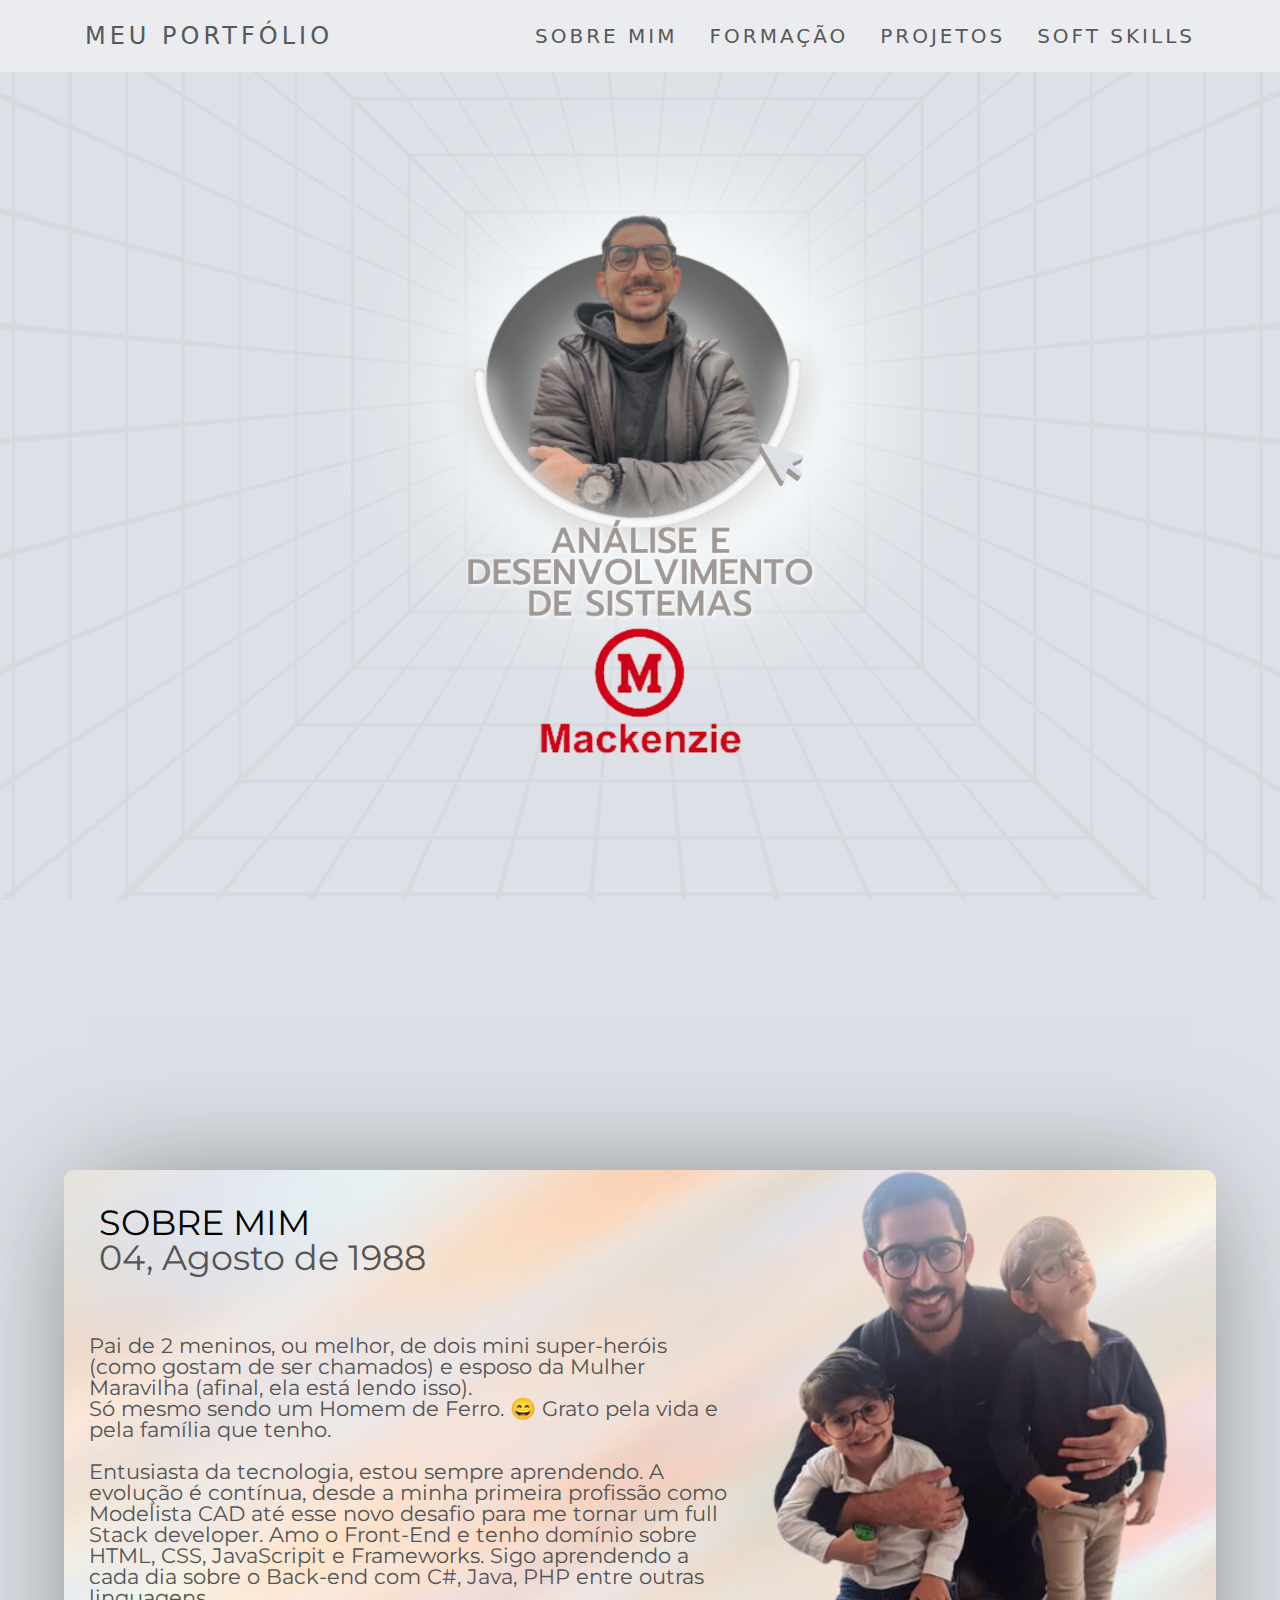
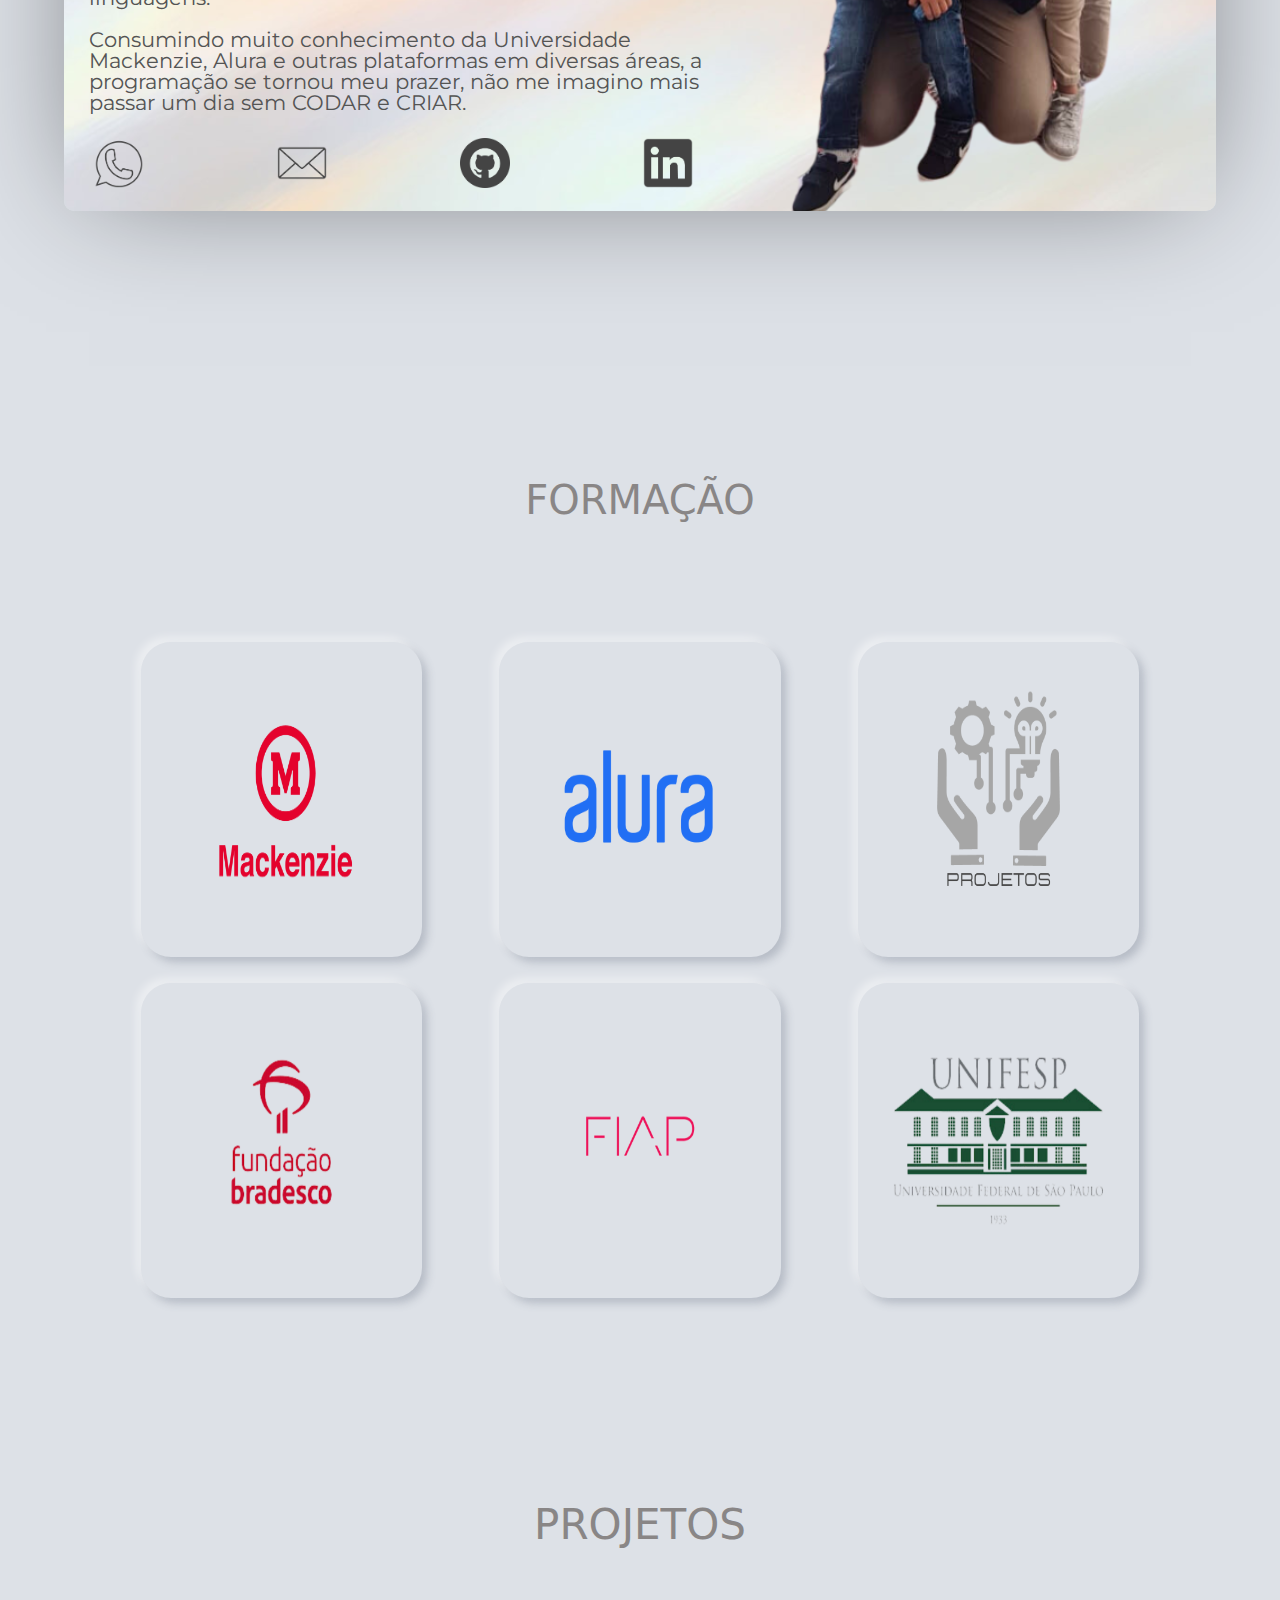
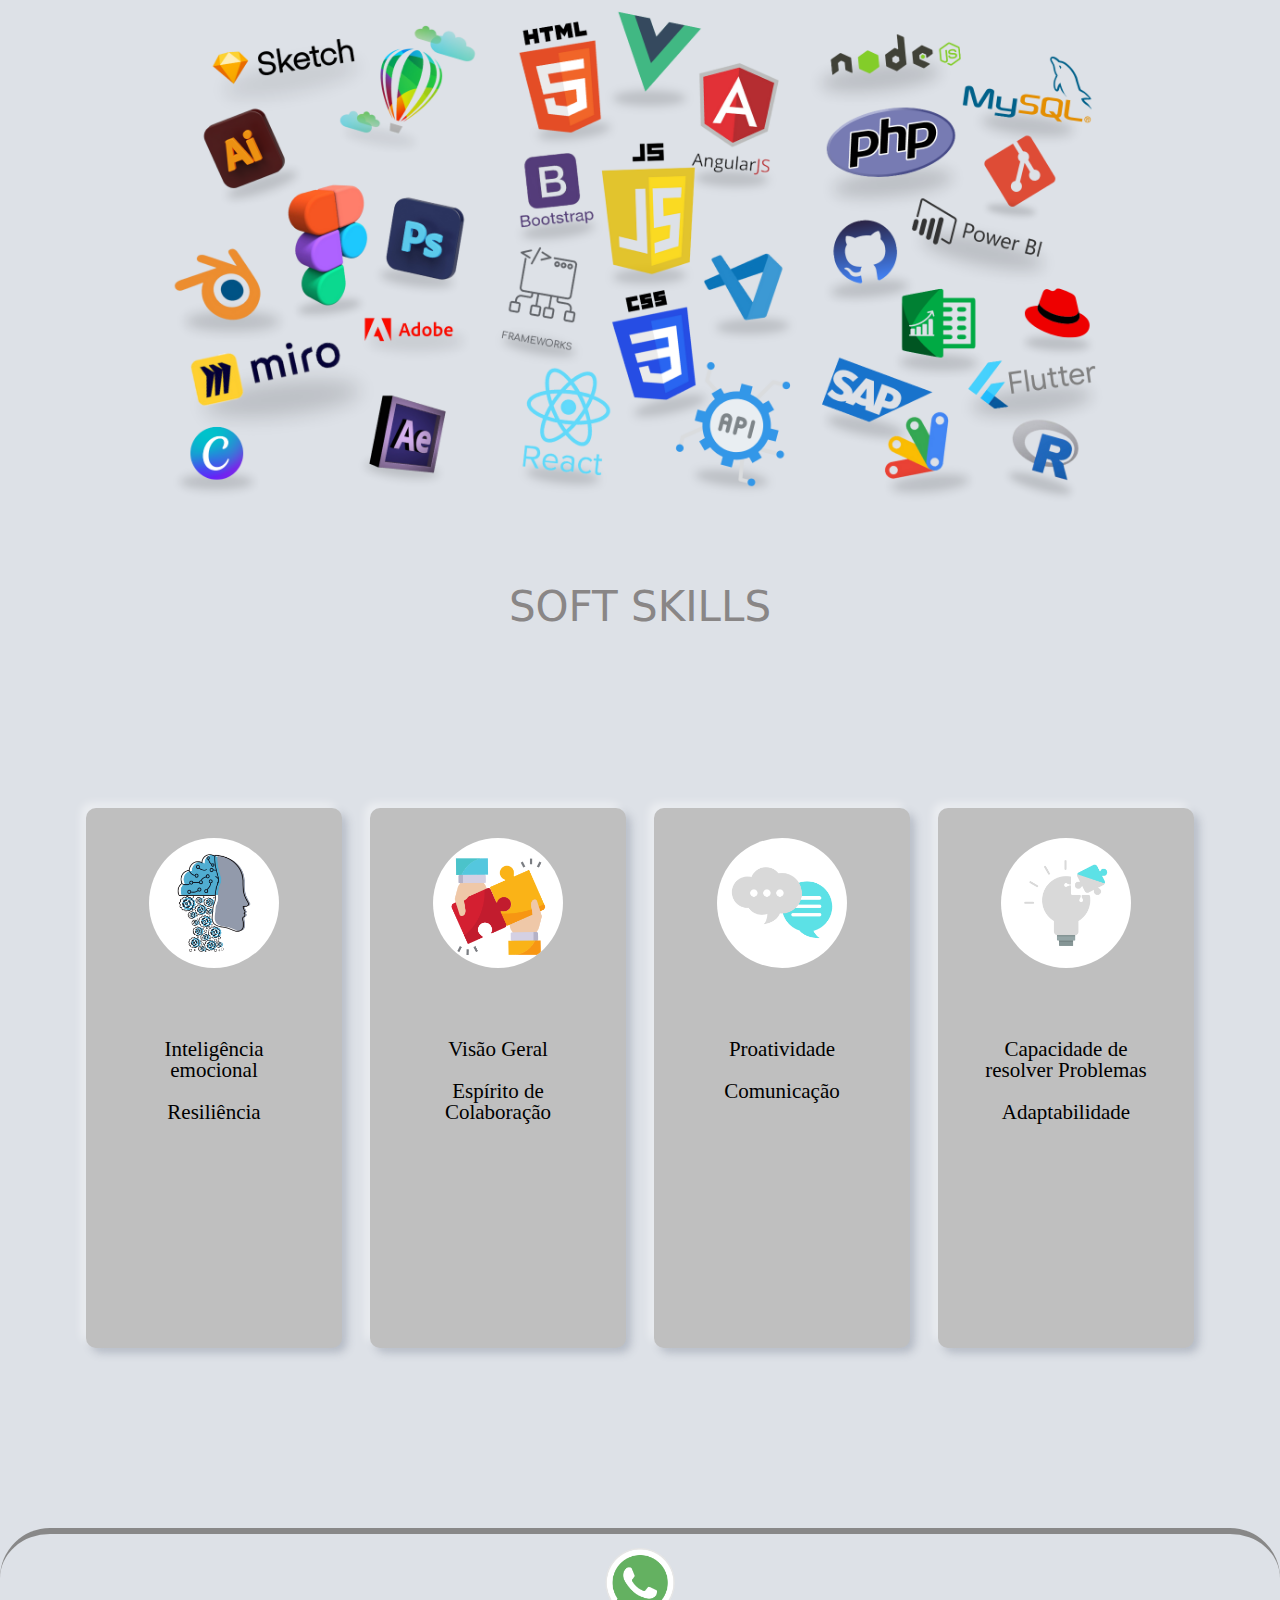
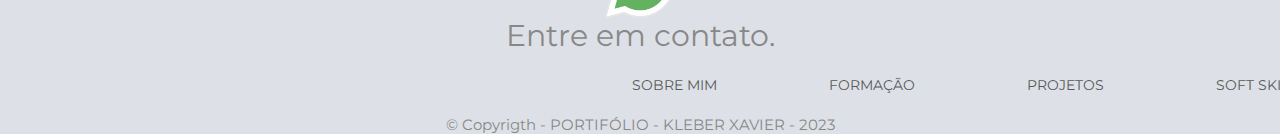
<file: index.html>
<!DOCTYPE html>
<html lang="pt-br">
<head>
    <meta charset="UTF-8">
    <meta http-equiv="X-UA-Compatible" content="IE=edge">
    <link rel="stylesheet" href="./css/reset.css">
    <link rel="stylesheet" href="./css/style.css">
    <link rel="stylesheet" href="./css/testestyle.css">
    <link rel="stylesheet" href="./css/card.css">

    <meta name="viewport" content="width=device-width, initial-scale=1.0">
    <title>Portfólio Kleber Xavier</title>
</head>
<body>
    <header>
        <nav>
            <a class="logo" href="">MEU PORTFÓLIO</a>
            <div class="mobile-menu">
                <div class="line1"></div>
                <div class="line2"></div>
                <div class="line3"></div>
            </div>
            <ul class="nav-list">
                <li><a href="#SobreMim" rel="null" type="onpage" id="mensagensclick">SOBRE MIM</a></li>
                <li><a href="#Formacao">FORMAÇÃO</a></li>
                <li><a href="#projetos">PROJETOS</a></li>
                <li><a href="#Soft Skills">SOFT SKILLS</a></li>
            </ul>
        </nav>
    </header>
    <main></main>
    <script src="mobile-navbar.js"></script>
    <div class="espace"></div>
    <section id="SobreMim" class="containerSobreMim">
        <div class="movie_card">
            <div class="info_section">
                <div class="movie_header">
                    <h1>SOBRE MIM</h1>
                    <h4>04, Agosto de 1988</h4>
                </div>
                <div class="movie_desc">
                    <p class="text">
                    Pai de 2     meninos,    ou melhor, de dois mini     super-heróis (como gostam de ser chamados) e esposo da Mulher Maravilha     (afinal, ela está lendo isso).<br>
                    Só mesmo sendo um Homem de Ferro. 😄
                    Grato pela vida e pela família que tenho.<br><br> 
                    Entusiasta da tecnologia, estou sempre aprendendo. A evolução é contínua, desde a minha primeira profissão como Modelista CAD até esse novo desafio para me tornar um full Stack developer. Amo o Front-End e tenho domínio sobre HTML, CSS, JavaScripit e Frameworks. Sigo aprendendo a cada dia sobre o Back-end com C#, Java, PHP entre outras linguagens. <br><br>
                    Consumindo muito conhecimento da Universidade Mackenzie, Alura e outras plataformas em diversas áreas, a programação se tornou meu prazer, não me imagino mais passar um dia sem CODAR e CRIAR.
                    </p>
                </div>
                <div class="movie_social">
                    <ul>
                        <li><a href="https://api.whatsapp.com/send?phone=5511997141641"><img src="./Imagens/IconWhatsApp.png" class="material-icons"></li>
                        <li><a href="mailto:kleber.xavier@outlook.com"><img src="./Imagens/IconEmail.png" class="material-icons"></li>
                        <li><a href="https://github.com/KleberXavier"><img src="./Imagens/IconGitHub.png" class="material-icons"></li>
                        <li><a href="https://www.linkedin.com/in/kleberxavierdev/"><img src="./Imagens/IconLinkedin.png" class="material-icons"></li>
                    </ul>
                </div>
            </div>
            <div class="blur_back bright_back">
            </div>
        </div>
    </section>
    
    <section id="Formacao" class="sectionformacao"> 
        <h1 class="title1">FORMAÇÃO</h1>
        <div class="containerFormacao"> 
            <div class="childFormacao1">
                <div class="img1">
                    <img src="./Imagens/mackenzie.png" alt="Logo Faculdade Prebiteriana Mackenzie" class="ImgFormacao1"></a>
                    <div class="text1">
                        <a class="textForm" href="https://drive.google.com/drive/folders/15NeJLM27b_ISQau9cxXcPy85hqLD765E?usp=share_link"><p>Formando em Analise e Desenvolvimento</p></a>
                    </div>
                </div>
            </div>
            <div class="childFormacao1">
                <div class="img1">
                    <img src="./Imagens/alura.png" alt="Logo Alura Cursos" class="ImgFormacao1">
                    <div class="text1">
                        <a class="textForm" href="https://drive.google.com/drive/folders/1kQaF0HXvLVK4BzIbGaRrRZyFUfz2Pz9P?usp=share_link"><p>Cursos atuais e variados sobre o mundo tech </p></a>
                    </div>
                </div>
            </div>
            <div class="childFormacao1">
                <div class="img1">
                    <img src="./Imagens/projetos.png" alt="Logo Universal de Bootcamps" class="ImgFormacao1"></a>
                    <div class="text1">
                        <a  class="textForm" href="https://drive.google.com/drive/folders/1GlMp439t3Aaq3PJXXbJUSTm52qFeegRE?usp=share_link"><p>Produção</p></a>
                    </div>
                </div>
            </div>
            <div class="childFormacao1">
                <div class="img1">
                    <img src="./Imagens/bradesco.png" alt="Logo Fundação bradesco" class="ImgFormacao1"></a>
                    <div class="text1">
                        <a class="textForm" href="https://drive.google.com/drive/folders/1P-0gprNX0mhxGCEtyZuorcrFxP_RVwwn?usp=share_link"><p>Certificados</p></a>
                    </div>
                </div>
            </div>
            <div class="childFormacao1">
                <div class="img1">
                    <img src="./Imagens/fiap.png" alt="Logo FIAP" class="ImgFormacao1"></a>
                    <div class="text1">
                        <a class="textForm" href="https://drive.google.com/drive/folders/1xT2bkrHCtPoN35wPrXIw6SQSlnKVyMrb?usp=share_link"><p>Back-end</p></a>
                    </div>
                </div>
            </div>
            <div class="childFormacao1">
                <div class="img1">
                    <img src="./Imagens/Unifesp.png" alt="Logo UNIFESP" class="ImgFormacao1"></a>
                    <div class="text1">
                        <a class="textForm"href="https://drive.google.com/drive/folders/12nx--yABX9f-pu6-jQ53R60iKOkrRzal?usp=sharing"><p>Certificados </p></a>
                    </div>
                </div>
            </div>
        </div>
    </section>
    <section id="projetos" class="containerProjetos">
        <h1 class="title2">PROJETOS</h1>
        <div class="gallery-wrapper">
            <figure class="gallery-item">
                <img src="./Imagens/Designer.png" class="item-image">
                <figcaption class="item-descripition">
                    <h2 class="name">DESIGNER</h2>
                    <a href="https://github.com/KleberXavier" class="role">Descubra</a>
                </figcaption>
            </figure>
            <figure class="gallery-item">
                <img src="./Imagens/Front-end.png" class="item-image">
                <figcaption class="item-descripition">
                    <h2 class="name">FRONT-END</h2>
                    <a href="https://github.com/KleberXavier" class="role">Descubra</a>
                </figcaption>
            </figure>
            <figure class="gallery-item">
                <img src="./Imagens/Sistemas.png" class="item-image">
                <figcaption class="item-descripition">
                    <h2 class="name">SISTEMAS</h2>
                    <a href="https://github.com/KleberXavier" class="role">Descubra</a>
                </figcaption>
            </figure>
        </div>
    </section>
    <h1 class="title2">SOFT SKILLS</h1>
    <section id="Soft Skills" class="sectionSklls">
        
        <div class="container">
            <div class="row">
                <div class="col-12 col-sm-6 col-md-4 col-lg-3">
                <div class="our-team">
                    <div class="picture">
                    <img class="img-fluid" src="./Imagens/IconInt.png">
                    </div>
                    <div class="team-content">
                        <ul class="nameSklls">
                            <li class="skills">Inteligência emocional</li>
                            <li class="skills">Resiliência</li>
                        </ul>
                    </div>
                    <ul class="social">
                    <li><a href="https://codepen.io/collection/XdWJOQ/" class="fa fa-facebook" aria-hidden="true"></a></li>
                    <li><a href="https://codepen.io/collection/XdWJOQ/" class="fa fa-twitter" aria-hidden="true"></a></li>
                    <li><a href="https://codepen.io/collection/XdWJOQ/" class="fa fa-google-plus" aria-hidden="true"></a></li>
                    <li><a href="https://codepen.io/collection/XdWJOQ/" class="fa fa-linkedin" aria-hidden="true"></a></li>
                    </ul>
                </div>
                </div>
                    <div class="col-12 col-sm-6 col-md-4 col-lg-3">
                <div class="our-team">
                    <div class="picture">
                    <img class="img-fluid" src="./Imagens/IconCol.png">
                    </div>
                    <div class="team-content">
                        <ul class="nameSklls">
                            <li class="skills">Visão Geral</li>
                            <li class="skills">Espírito de Colaboração</li>
                        </ul>
                    </div>
                    <ul class="social">
                    <li><a href="https://codepen.io/collection/XdWJOQ/" class="fa fa-facebook" aria-hidden="true"></a></li>
                    <li><a href="https://codepen.io/collection/XdWJOQ/" class="fa fa-twitter" aria-hidden="true"></a></li>
                    <li><a href="https://codepen.io/collection/XdWJOQ/" class="fa fa-google-plus" aria-hidden="true"></a></li>
                    <li><a href="https://codepen.io/collection/XdWJOQ/" class="fa fa-linkedin" aria-hidden="true"></a></li>
                    </ul>
                </div>
                </div>
                    <div class="col-12 col-sm-6 col-md-4 col-lg-3">
                <div class="our-team">
                    <div class="picture">
                    <img class="img-fluid" src="./Imagens/IconCom.png">
                    </div>
                    <div class="team-content">
                        <ul class="nameSklls">
                            <li class="skills">Proatividade</li>
                            <li class="skills">Comunicação</li>
                        </ul>
                    </div>
                    <ul class="social">
                    <li><img href="https://codepen.io/collection/XdWJOQ/" class="fa fa-facebook" aria-hidden="true"></a></li>
                    <li><a href="https://codepen.io/collection/XdWJOQ/" class="fa fa-twitter" aria-hidden="true"></a></li>
                    <li><a href="https://codepen.io/collection/XdWJOQ/" class="fa fa-google-plus" aria-hidden="true"></a></li>
                    <li><a href="https://codepen.io/collection/XdWJOQ/" class="fa fa-linkedin" aria-hidden="true"></a></li>
                    </ul>
                </div>
                </div>
                    <div class="col-12 col-sm-6 col-md-4 col-lg-3">
                <div class="our-team">
                    <div class="picture">
                    <img class="img-fluid" src="./Imagens/IconRes.png">
                    </div>
                    <div class="team-content">
                        <ul class="nameSklls">
                            <li class="skills">Capacidade de resolver Problemas</li>
                            <li class="skills">Adaptabilidade</li>
                        </ul>
                    </div>
                    <ul class="social">
                    <li><a href="https://codepen.io/collection/XdWJOQ/" class="fa fa-facebook" aria-hidden="true"></a></li>
                    <li><a href="https://codepen.io/collection/XdWJOQ/" class="fa fa-twitter" aria-hidden="true"></a></li>
                    <li><a href="https://codepen.io/collection/XdWJOQ/" class="fa fa-google-plus" aria-hidden="true"></a></li>
                    <li><a href="https://codepen.io/collection/XdWJOQ/" class="fa fa-linkedin" aria-hidden="true"></a></li>
                    </ul>
                    </div>
                </div>
            </div>
        </div>
    </section>
        <footer class="rodape">
            <div class="whatsApp">
                <a href="https://api.whatsapp.com/send?phone=5511997141641"><img src="./Imagens/whatsapp.png" >
            </div>
            <div>      
                <p class="contato">Entre em contato.</p>    
            </div>
            <div class="rodape-list">
                <ul class="list-rodape">
                    <li><a class="opcoesrodape" href="#SobreMim">SOBRE MIM</a></li>
                    <li><a class="opcoesrodape" href="#Formacao">FORMAÇÃO</a></li>
                    <li><a class="opcoesrodape" href="#projetos">PROJETOS</a></li>
                    <li><a class="opcoesrodape" href="#skills">SOFT SKILLS</a></li>
                </ul>
            </div>
            <div>      
                <p id="contato" class="Copyrigth">&copy; Copyrigth - PORTIFÓLIO - KLEBER XAVIER - 2023</p>    
            </div>    
        </footer>
    </body>
</html>
</file>
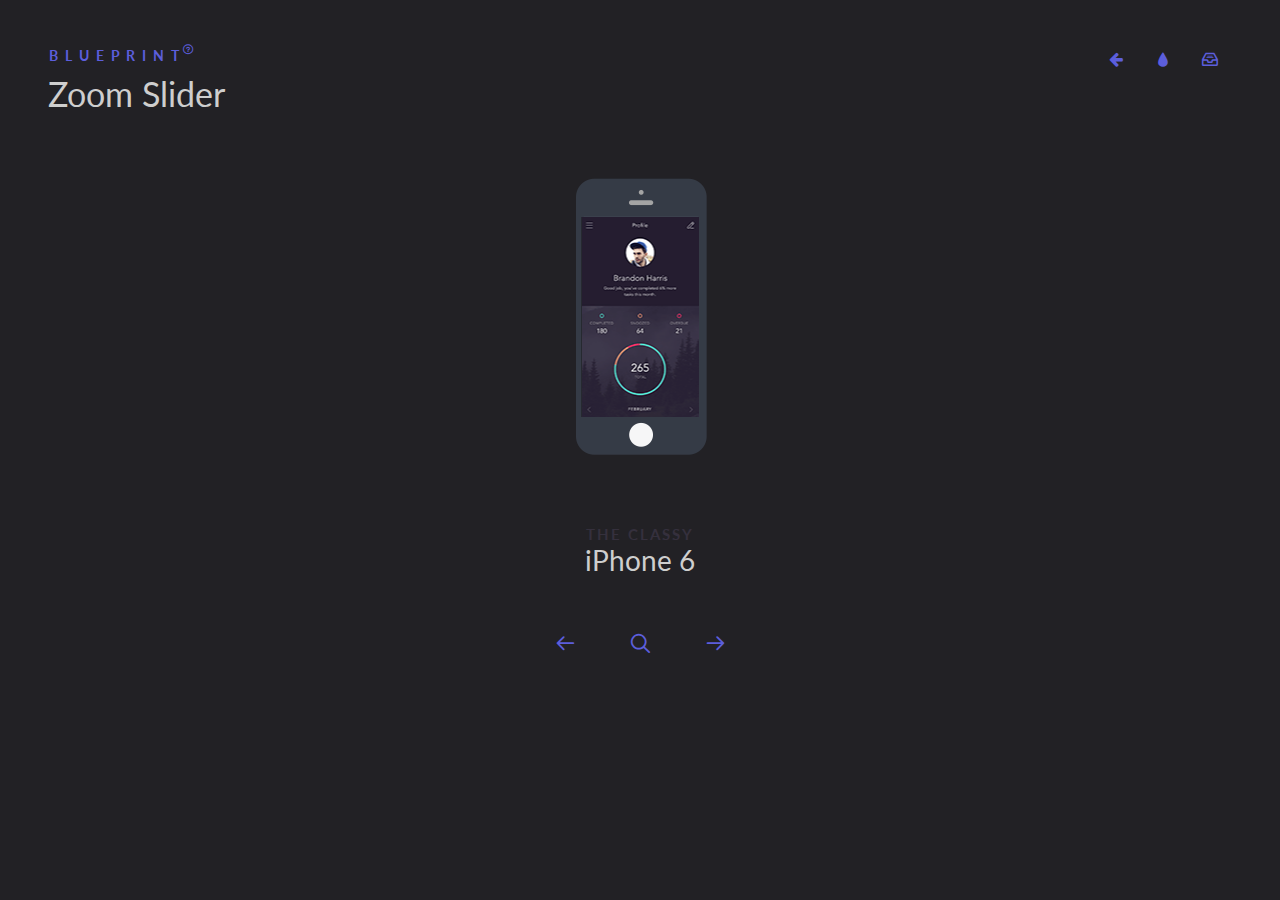
<file: ZoomSlider-master/index.html>
<!DOCTYPE html>
<html lang="en" class="no-js">
<head>
	<meta charset="UTF-8" />
	<meta http-equiv="X-UA-Compatible" content="IE=edge">
	<meta name="viewport" content="width=device-width, initial-scale=1.0">
	<title>Blueprint: Zoom Slider</title>
	<meta name="description" content="A simple content slider with depth-like zoom functionality" />
	<meta name="keywords" content="blueprint, template, slider, zoom, javascript, depth, 3d, css" />
	<meta name="author" content="Codrops" />
	<link rel="shortcut icon" href="favicon.ico">
	<!-- Feather Icons -->
	<link rel="stylesheet" type="text/css" href="fonts/feather/style.css">
	<!-- General demo styles & header -->
	<link rel="stylesheet" type="text/css" href="css/demo.css" />
	<!-- Component styles -->
	<link rel="stylesheet" type="text/css" href="css/component.css" />
	<script src="js/modernizr.custom.js"></script>
</head>
<body>
	<!-- Main container -->
	<div class="container">
		<!-- Blueprint header -->
		<header class="bp-header cf">
			<span>Blueprint <span class="bp-icon bp-icon-about" data-content="The Blueprints are a collection of basic and minimal website concepts, components, plugins and layouts with minimal style for easy adaption and usage, or simply for inspiration."></span></span>
			<h1>Zoom Slider</h1>
			<nav>
				<a href="http://tympanus.net/Blueprints/FilterableProductGrid/" class="bp-icon bp-icon-prev" data-info="previous Blueprint"><span>Previous Blueprint</span></a>
				<!--a href="" class="bp-icon bp-icon-next" data-info="next Blueprint"><span>Next Blueprint</span></a-->
				<a href="http://tympanus.net/codrops/?p=24330" class="bp-icon bp-icon-drop" data-info="back to the Codrops article"><span>back to the Codrops article</span></a>
				<a href="http://tympanus.net/codrops/category/blueprints/" class="bp-icon bp-icon-archive" data-info="Blueprints archive"><span>Go to the archive</span></a>
			</nav>
		</header>
		<!-- Grid -->
		<section class="slider">
			<div class="slide slide--current" data-content="content-1">
				<div class="slide__mover">
					<div class="zoomer flex-center">
						<img class="zoomer__image" src="images/iphone.png" alt="iPhone" />
						<div class="preview">
							<img src="images/iphone-content-preview.png" alt="iPhone app preview" />
							<div class="zoomer__area zoomer__area--size-2"></div>
						</div>
					</div>
				</div>
				<h2 class="slide__title"><span>The Classy</span> iPhone 6</h2>
			</div>
			<div class="slide" data-content="content-2">
				<div class="slide__mover">
					<div class="zoomer flex-center">
						<img class="zoomer__image" src="images/ipad.png" alt="iPad Mini" />
						<div class="preview">
							<img src="images/ipad-content-preview.png" alt="iPad Mini app preview" />
							<div class="zoomer__area zoomer__area--size-4"></div>
						</div>
					</div>
				</div>
				<h2 class="slide__title"><span>The Fantastic</span> iPad Mini</h2>
			</div>
			<div class="slide" data-content="content-3">
				<div class="slide__mover">
					<div class="zoomer flex-center">
						<img class="zoomer__image" src="images/macbook.png" alt="MacBook" />
						<div class="preview">
							<img src="images/macbook-content-preview.jpg" alt="MacBook app preview" />
							<div class="zoomer__area zoomer__area--size-3"></div>
						</div>
					</div>
				</div>
				<h2 class="slide__title"><span>The Amazing</span> MacBook</h2>
			</div>
			<div class="slide" data-content="content-4">
				<div class="slide__mover">
					<div class="zoomer flex-center">
						<img class="zoomer__image" src="images/imac.png" alt="iMac" />
						<div class="preview">
							<img src="images/imac-content-preview.jpg" alt="iMac app preview" />
							<div class="zoomer__area zoomer__area--size-5"></div>
						</div>
					</div>
				</div>
				<h2 class="slide__title"><span>The Glorious</span> iMac</h2>
			</div>
			<div class="slide" data-content="content-5">
				<div class="slide__mover">
					<div class="zoomer flex-center">
						<img class="zoomer__image" src="images/apple-watch.png" alt="Apple Watch" />
						<div class="preview rounded">
							<img src="images/apple-watch-content-preview.png" alt="Apple Watch app preview" />
							<div class="zoomer__area zoomer__area--size-1"></div>
						</div>
					</div>
				</div>
				<h2 class="slide__title"><span>The Fabulous</span> Apple Watch</h2>
			</div>
			<nav class="slider__nav">
				<button class="button button--nav-prev"><i class="icon icon--arrow-left"></i><span class="text-hidden">Previous product</span></button>
				<button class="button button--zoom"><i class="icon icon--zoom"></i><span class="text-hidden">View details</span></button>
				<button class="button button--nav-next"><i class="icon icon--arrow-right"></i><span class="text-hidden">Next product</span></button>
			</nav>
		</section>
		<!-- /slider-->
		<section class="content">
			<div class="content__item" id="content-1">
				<img class="content__item-img rounded-right" src="images/iphone-content.png" alt="Apple Watch Content" />
				<div class="content__item-inner">
					<h2>The iPhone 6</h2>
					<h3>Incredible performance for powerful apps</h3>
					<p>Built on 64-bit desktop-class architecture, the new A8 chip delivers more power, even while driving a larger display. The M8 motion coprocessor efficiently gathers data from advanced sensors and a new barometer. And with increased battery life, iPhone 6 lets you do more, for longer than ever.</p>
					<p><a href="https://www.apple.com/iphone-6/technology/">Learn more about this technology &xrarr;</a></p>
				</div>
			</div>
			<div class="content__item" id="content-2">
				<img class="content__item-img rounded-right" src="images/ipad-content.jpg" alt="iPad Mini Content" />
				<div class="content__item-inner">
					<h2>The iPad Mini</h2>
					<h3>Desktop-class architecture without a desktop</h3>
					<p>Don’t let its size fool you. iPad mini 3 is powered by an A7 chip with 64-bit desktop-class architecture. A7 delivers amazing processing power without sacriﬁcing battery life. So you get incredible performance in a device you can take with you wherever you go.</p>
					<p><a href="https://www.apple.com/ipad-mini-3/performance/">Learn more about Performance &xrarr;</a></p>
				</div>
			</div>
			<div class="content__item" id="content-3">
				<img class="content__item-img rounded-right" src="images/macbook-content.jpg" alt="MacBook Content" />
				<div class="content__item-inner">
					<h2>The MacBook</h2>
					<h3>It's the future of the notebook</h3>
					<p>With the new MacBook, we set out to do the impossible: engineer a full-size experience into the lightest and most compact Mac notebook ever. That meant reimagining every element to make it not only lighter and thinner but also better. The result is more than just a new notebook. It's the future of the notebook.</p>
					<p><a href="https://www.apple.com/macbook/design/">Learn more about the design &xrarr;</a></p>
				</div>
			</div>
			<div class="content__item" id="content-4">
				<img class="content__item-img rounded-right" src="images/imac-content.jpg" alt="iMac Content" />
				<div class="content__item-inner">
					<h2>The iMac</h2>
					<h3>Engineered to the very last detail</h3>
					<p>Every new Mac comes with Photos, iMovie, GarageBand, Pages, Numbers, and Keynote. So you can be creative with your photos, videos, music, documents, spreadsheets, and presentations right from the start. You also get great apps for email, surfing the web, sending texts, and making FaceTime calls — there’s even an app for finding new apps.</p>
					<p><a href="https://www.apple.com/imac/built-in-apps/">Learn more about the iMac's features &xrarr;</a></p>
				</div>
			</div>
			<div class="content__item" id="content-5">
				<img class="content__item-img rounded-right" src="images/apple-watch-content.png" alt="Apple Watch Content" />
				<div class="content__item-inner">
					<h2>The Apple Watch</h2>
					<h3>Entirely new ways to stay in touch</h3>
					<p>Apple Watch makes all the ways you're used to communicating more convenient. And because it sits right on your wrist, it can add a physical dimension to alerts and notifications. For example, you’ll feel a gentle tap with each incoming message. Apple Watch also lets you connect with your favorite people in fun, spontaneous ways — like sending a tap, a sketch, or even your heartbeat. </p>
					<p><a href="https://www.apple.com/watch/new-ways-to-connect/">Learn more about new ways to connect &xrarr;</a></p>
				</div>
			</div>
			<button class="button button--close"><i class="icon icon--circle-cross"></i><span class="text-hidden">Close content</span></button>
		</section>
	</div>
	<script src="js/classie.js"></script>
	<script src="js/dynamics.min.js"></script>
	<script src="js/main.js"></script>
</body>
</html>
</file>
<file: css/style.css>
body{
    background-color:#dde1e7;
}

header p{
    font-size: 50px;
    position: absolute;
    padding: 17% 26%;
    mix-blend-mode: overlay;
}


.title1 {
    text-align: center;
    font-family: system-ui, -apple-system, Helvetica, Arial, sans-serif;
    font-weight: 200;
    color: #898686;
    font-size: 2em;
}
.title2 {
    text-align: center;
    font-family: system-ui, -apple-system, Helvetica, Arial, sans-serif;
    font-weight: 200;
    color: #898686;
    font-size: 3em;
    margin-top: 2em;
}

.containerFormacao {
    width: 100vw;
    height: 100vh;
    display: flex;
    flex-direction: row;
    flex-wrap: wrap;
    justify-content: center;
    align-content: center;
}

.childFormacao1 {
    width: 22%;
    height: 35%;
    box-shadow: -5px -5px 9px rgba(255,255,255,0.45), 5px 5px 9px rgba(94,104,121,0.3);
    border-radius: 30px;
    margin: 1% 3%;
}

.ImgFormacao1 {
    width: 100%;
    height: 100%;
    border-radius: 30px;
}
.childFormacao1{
    display: flex;
}
.img1{
position: relative;
width: 100%;

}

.textForm {
    font-size: 1em;

}
.img1 img{
    display: block;
    margin: auto;
    width: 100%;
}

.text1{
    width: 100%;
    height: 100%;
    top: 0; 
    left: 0;
    position: absolute;
    display: flex;
    justify-content: center;
    align-items: center;
    flex-direction: column;
    opacity: 0;
    transition: 0.8s;
    background-color: rgba(82, 82, 82, 0.8);
    border-radius: 30px;
}
.text1:hover {
    opacity: 1;
}
.text1 p{
    font-size: 2em;
    color: rgb(255, 255, 255);
    text-align: center;
}

.containerSkills{
    width: 100VW;
    height: 100vh;
}


footer{
    width: 100vw;
    height: 40vh;
    background-color: chocolate;
}

.containerProjetos {
    max-width: 75vw;
    margin-inline: auto;
}
.title {
    margin-bottom: 50px;
}

.title span {
    display: block;
}
.gallery-wrapper {
    display: flex;
    width: 100%;
    margin: 4em 0;
}

.gallery-item {
    position: relative;
    isolation: isolate;
    display: flex;
    flex: 1;
    height: 500px;
    padding: 25px;
    opacity: 1;
    overflow: hidden;
    transition: flex 0.5s, opacity 0.25s;
}

.gallery-item:hover {
    flex: 5;
}

/*.gallery-item:not(:hover) {
    opacity: 0.75;
}
*/
.item-image {
    position: absolute;
    top: 0;
    right: 0;
    z-index: -1;
    width: 100%;
    height: 100%;
    object-fit: cover;
}
.item-description {
    align-self: flex-end;
    text-transform: uppercase;
    color: #fff;
}
.name {
    font-family: system-ui, -apple-system, Helvetica, Arial, sans-serif;
    border-radius: 15px;
    font-size: 4em;
    background: linear-gradient(90deg, #ffffffe8,#ffffffe8);
    padding-inline: 10px;
    transform: translatey(-10px);
}

.role {
    font-family: system-ui, -apple-system, Helvetica, Arial, sans-serif;
    display: inline-block;
    border-radius: 10px;
    color: #ffffff;
    margin: 0.5em 0;
    background: linear-gradient(90deg,#6babd6,#b30df5);
    padding: 10px;
    box-shadow: 0 1px 10px
    rgba(O, 0, 0, 0.2);
    transform: translateY(10px);
    font-size: 2.5em;
}
.name,
.role {
    opacity: 0;
    transition: opacity 0.25s,transform 0.3s;
    transition-delay: .35s;
}
.gallery-item:hover .name,
.gallery-item:hover .role {
    opacity: 1 ;
    transform: translateY(0);
    
}

.gallery-item:not( :hover) .name,
.gallery-item:not( :hover) .role {
    transition-delay: 0s;
}



/*SoftSklls*/

.container {
    font-family: tahoma;
    width: 100vw;
    height: 100vh;
    background-size: cover;
    background-position: center;
    display: flex;
    align-items: center;
    justify-content:center;
}

.nameSklls {
    font-size: 1.5em;

}

.skills {
    margin: 1em 2em;

}
.titleSklls{
    margin: 1em;
}
.row{
    display: flex;

}
.our-team {
padding: 30px 0 40px;
margin-bottom: 30px;
background-color: #bfbfbf;
border-radius: 10px;
text-align: center;
overflow: hidden;
position: relative;
margin: 1em;
width: 20vw;
height: 60vh;
box-shadow: -5px -5px 9px rgba(255,255,255,0.45), 5px 5px 9px rgba(94,104,121,0.3);
}

.our-team .picture {
display: inline-block;
height: 130px;
width: 130px;
margin-bottom: 50px;
z-index: 1;
position: relative;

}

.our-team .picture::before {
content: "";
width: 100%;
height: 0;
border-radius: 50%;
background-color: #ffffff;
position: absolute;
bottom: 135%;
right: 0;
left: 0;
opacity: 0.9;
transform: scale(3);
transition: all 0.3s linear 0s;
}

.our-team:hover .picture::before {
height: 100%;
}

.our-team .picture::after {
content: "";
width: 100%;
height: 100%;
border-radius: 50%;
background-color: #ffffff;
position: absolute;
top: 0;
left: 0;
z-index: -1;
}

.our-team .picture img {
width: 100%;
height: auto;
border-radius: 50%;
transform: scale(1);
transition: all 0.9s ease 0s;
}

.our-team:hover .picture img {
    background-color:#dde1e7;
    box-shadow: 0 0 0 14px #dde1e7;
    ;
    transform: scale(0.7);
}

.our-team .title {
display: block;
font-size: 15px;
color: #656667;
text-transform: capitalize;
}

.our-team .social {
width: 100%;
padding: 0;
margin: 0;
background-color: #ffffff;
position: absolute;
bottom: -100px;
left: 0;
transition: all 0.5s ease 0s;
}

.our-team:hover .social {
bottom: 0;
}

.our-team .social li {
display: inline-block;
}

.our-team .social li a {
display: block;
padding: 10px;
font-size: 17px;
color: white;
transition: all 0.3s ease 0s;
text-decoration: none;
}

.our-team .social li a:hover {
color: #1369ce;
background-color: #f7f5ec;
}


.rodape{
    display: flex;
    background:#ffffff00;
    width: 100%;
    height: 20vh;
    clear:both;
    border-style: solid;
    border-width: 6px 0 0;
    border-color: #888888;
    border-radius: 50px 50px 0 0;
    flex-direction: column;
    align-items: center;
    justify-content: space-between;
}
.whatsApp img{
    width: 70px; 
    margin: 20% 0 0 0;
}
.contato {
    font-family: 'Montserrat', sans-serif;
    font-size: 30px;
    margin: 0px 0px 10% 0;
    text-align: center;
    color: #888888;
}
.rodape-list li {
    font-family: 'Montserrat', sans-serif;
    display: flex;
    flex-direction: row;
    list-style: none;
    justify-content: center;
    margin-bottom: 15%;
}
.list-rodape {
    list-style: none;
    font-family: 'Montserrat', sans-serif;
    align-items: center;
    justify-content: space-around;
    transition: transform 0.3s ease-in;
    width: 10vw;
    margin-bottom: 5%;
    display: flex;
}
.opcoesrodape{
    margin: 0 4em;
    font-size: 1em;
    white-space: nowrap
}

.Copyrigth {
	color: #888888;
    font-family: 'Montserrat', sans-serif;
	font-size: 15px;
	text-align: center;
}

@media screen and (max-width: 768px) {
    .gallery-wrapper{
        flex-direction: column;
        height: 180vh;
        }
    
        .gallery-item :hover{
            flex-basis: 100%;
        }
        .containerFormacao{
            margin: 50em 0;
        }
        .childFormacao1{
            width: 90%;
            height: 35%;
        }
        .our-team{
            width: 80vw;
            height: 50vh;
            font-size: 1.3em;
        }
        .row{
            flex-direction: column;
            margin: 5em 0;
        }
        .sectionSklls {
            margin: 40em 0;
        }
        .opcoesrodape {
            margin: 1em 0;
        }
        .list-rodape {
            display: flex;
            flex-direction: column;
            font-size: 1.5em;
        }
        .sectionformacao{
            margin: 30em 0;
        
        }
        .material-icons{
            margin: 0px -100px 10px 5px;
        }
    }
</file>
<file: css/testestyle.css>
* {
  margin: 0;
  padding: 0;
}

a {
  color: #585858;
  text-decoration: none;
  transition: 0.3s;
  font-size: 20px;
}

a:hover {
  opacity: 0.7;
}

.logo {
  font-size: 24px;
  text-transform: uppercase;
  letter-spacing: 4px;
}

nav {
  display: flex;
  justify-content: space-around;
  align-items: center;
  font-family: system-ui, -apple-system, Helvetica, Arial, sans-serif;
  background: #ffffff62;
  height: 8vh;
}

main {
  background: url("../Imagens/fundo.png") no-repeat center center;
  background-size: cover;
  height: 92vh;

}

.nav-list {
  list-style: none;
  display: flex;
}

.nav-list li {
  letter-spacing: 3px;
  margin-left: 32px;
}

.mobile-menu {
  display: none;
  cursor: pointer;
}

.mobile-menu div {
  width: 32px;
  height: 2px;
  background: rgb(69, 65, 65);
  margin: 8px;
  transition: 0.3s;
}
@media (max-width: 767px) {
  body {
    overflow-x: hidden;
  }
  header p{
    padding: 76% 17%;
    font-size: 42px;
  }
  .logo{
    font-size: 18px;
    letter-spacing: 3px;
  }
  .nav-list {
    position: absolute;
    top: 8vh;
    right: 0;
    width: 50vw;
    height: 92vh;
    background:#ffffff62;
    flex-direction: column;
    align-items: center;
    justify-content: space-around;
    transform: translateX(100%);
    transition: transform 0.3s ease-in;
  }
  .nav-list li {
    margin-left: 0;
    opacity: 0;
  }
  .mobile-menu {
    display: block;
  }
  #esqMensagens, #dirMensagens,#esqLouvor, #dirLouvor, #esqSobre, #dirSobre, #esqContato, #dirContato{
    width: 5%;

  }
  #mensagens{
    width: 90%;
  }
  #louvor{
    width: 90%;
  }
  #sobre{
    width: 90%;
  }
  #contato{
    width: 100%;
  }
  #imgMsg{
    width: 95%;
    border-radius: 30px 30px 30px 30px;
    margin: 13% 2%;
  }
  #quadradomensagens{
    width: 358px;
    height: 235px;
    margin: -276px -6px;
    border-radius: 30px 30px 30px 30px;
  }
  #titulo1{
    font-size: 5vw;
  }
  #versiculo1{
    font-size: 5vw;
    margin: 74% 3% 0% 3%;

  } 
  #devocional1{
    font-size: 5vw;
    margin: 70% 9% 0% 3%;
    
  }
  #tituloVideo{
    margin: 165% 10% 10% 10%;
  }
  .videoMural{
    width: 100%;
    margin: auto;
  }
  #tituloSobre{
    margin: 97% 3% -5% 3%;
    font-size: 5vw;
  }
  #sobreDevocional{
    font-size: 5vw;
    margin: 17% 3% 26% 3%;
  }
  }
  .legend{
    font-size: 5vw;
  }

.nav-list.active {
  transform: translateX(0);
}

@keyframes navLinkFade {
  from {
    opacity: 0;
    transform: translateX(50px);
  }
  to {
    opacity: 1;
    transform: translateX(0);
  }
}

.mobile-menu.active .line1 {
  transform: rotate(-45deg) translate(-8px, 8px);
}

.mobile-menu.active .line2 {
  opacity: 0;
}

.mobile-menu.active .line3 {
  transform: rotate(45deg) translate(-5px, -7px);
}
</file>
<file: css/card.css>
@import url("https://fonts.googleapis.com/css?family=Montserrat:300,400,700,800");
* {
  box-sizing: border-box;
  margin: 0;
}

html, body {
  margin: 0;
  font-family: "Montserrat", helvetica, arial, sans-serif;
  font-size: 14px;
  font-weight: 400;
}

.containerSobreMim {
  width: 100vw;
  height: 100vh;
  display: flex;
  margin: 10em 0;
}

.link {
  display: block;
  text-align: center;
  color: #777;
  text-decoration: none;
  padding: 10px;
}

.movie_card {
  position: relative;
  display: flex;
  width: 90vw;
  margin: auto;
  overflow: hidden;
  border-radius: 10px;
  transition: all 0.4s;
  box-shadow: 0px 0px 120px -25px rgba(0, 0, 0, 0.5);
}
.movie_card:hover {
  transform: scale(1.02);
  box-shadow: 0px 0px 80px -25px rgba(0, 0, 0, 0.5);
  transition: all 0.4s;
}
.movie_card .info_section {
  position: relative;
  width: 100%;
  height: 100%;
  background-blend-mode: multiply;
  z-index: 2;
  border-radius: 10px;
  background: url(../Imagens/sobreMim.png);
  background-size: cover;
}
.movie_card .info_section .movie_header {
  position: relative;
  padding: 1em;
  height: 20%;
  font-size: 35px;
}
.movie_card .info_section .movie_header h1 {
  color: black;
  font-weight: 400;
}
.movie_card .info_section .movie_header h4 {
  color: #555;
  font-weight: 400;
}
.movie_card .info_section .movie_header .minutes {
  display: inline-block;
  margin-top: 15px;
  color: #555;
  padding: 5px;
  border-radius: 5px;
  border: 1px solid rgba(0, 0, 0, 0.05);
}
.movie_card .info_section .movie_header .type {
  display: inline-block;
  color: #959595;
  margin-left: 10px;
}
.movie_card .info_section .movie_header .locandina {
  position: relative;
  float: left;
  margin-right: 20px;
  height: 120px;
  box-shadow: 0 0 20px -10px rgba(0, 0, 0, 0.5);
}
.movie_card .info_section .movie_desc {
  padding: 25px;
  height: 60%;
  width: 60%;
}
.movie_card .info_section .movie_desc .text {
  color: #545454;
  font-size: 1.5em;
}
.movie_card .info_section .movie_social {
  height: 10%;
  padding-left: 15px;
  padding-bottom: 20px;
}
.movie_card .info_section .movie_social ul {
  list-style: none;
  padding: 0;
}
.movie_card .info_section .movie_social ul li {
  display: inline-block;
  color: rgba(0, 0, 0, 0.3);
  transition: color 0.3s;
  transition-delay: 0.15s;
  margin: 0px -337px 0px 15px;
}
.movie_card .info_section .movie_social ul li:hover {
  transition: color 0.3s;
  color: rgba(0, 0, 0, 0.7);
}
.movie_card .info_section .movie_social ul li i {
  font-size: 19px;
  cursor: pointer;
}
.movie_card .blur_back {
  position: absolute;
  top: 0;
  z-index: 1;
  height: 100%;
  right: 0;
  background-size: cover;
  border-radius: 11px;
}

.material-icons {
  width: 10%;
}

@media screen and (min-width: 768px) {
  .movie_header {
    width: 65%;
  }
  .movie_desc {
    width: 100%;
  }
  .info_section {
    background: url(../Imagens/sobreMimCard.png);
    background-size: cover;
  }
  .blur_back {
    width: 80%;
    background-position: -100% 10% !important;
  }
}
@media screen and (max-width: 768px) {
  .movie_card {
    width: 95%;
    margin: 70px auto;
    min-height: 350px;
    height: 120vh;
  }
  .blur_back {
    width: 100%;
    background-position: 50% 50% !important;
  }
  .movie_header {
    width: 100%;
    margin-top: 0px;
  }
  .movie_desc {
    width: 100%;
  }
  .info_section {
    display: inline-grid;
    background: url(../Imagens/sobreMimCard.png);
    background-size: cover;
  }
  .text {
    width: 80vw;
  }
  .containerSobreMim {
    margin: 0px 0 30em 0;
  }
}/*# sourceMappingURL=card.css.map */
</file>
<file: ZoomSlider-master/fonts/feather/style.css>
@font-face {
	font-family: 'feather';
	src:url('fonts/feather.eot?-ajbl0g');
	src:url('fonts/feather.eot?#iefix-ajbl0g') format('embedded-opentype'),
		url('fonts/feather.ttf?-ajbl0g') format('truetype'),
		url('fonts/feather.woff?-ajbl0g') format('woff'),
		url('fonts/feather.svg?-ajbl0g#feather') format('svg');
	font-weight: normal;
	font-style: normal;
}

.icon {
	font-family: 'feather';
	speak: none;
	font-style: normal;
	font-weight: normal;
	font-variant: normal;
	text-transform: none;
	line-height: 1;

	/* Better Font Rendering =========== */
	-webkit-font-smoothing: antialiased;
	-moz-osx-font-smoothing: grayscale;
}
.icon--zoom:before {
	content: "\e036";
}
.icon--circle-cross:before {
	content: "\e602";
}
.icon--arrow-right:before {
	content: "\e600";
}
.icon--arrow-left:before {
	content: "\e601";
}
</file>
<file: ZoomSlider-master/css/demo.css>
/* General Blueprint Style */
@import url(http://fonts.googleapis.com/css?family=Lato:400,700);
@font-face {
	font-family: 'bpicons';
	font-weight: normal;
	font-style: normal;
	src: url('../fonts/bpicons/bpicons.eot');
	src: url('../fonts/bpicons/bpicons.eot?#iefix') format('embedded-opentype'),
	url('../fonts/bpicons/bpicons.woff') format('woff'),
	url('../fonts/bpicons/bpicons.ttf') format('truetype'),
	url('../fonts/bpicons/bpicons.svg#bpicons') format('svg');
} /* Made with http://icomoon.io/ */

/* Resets */
*,
*:after,
*:before {
	box-sizing: border-box;
}

html {
	overflow-y: scroll;
}

body,
html {
	font-size: 100%;
	margin: 0;
	padding: 0;
	height: 100%;
}

/* Helper classes */
.cf:before,
.cf:after {
	content: ' ';
	display: table;
}

.cf:after {
	clear: both;
}

.hidden {
	position: absolute;
	opacity: 0;
	pointer-events: none;
}

/* Main styles */
body {
	font-family: "Avenir", 'Helvetica Neue', 'Lato', 'Segoe UI', Helvetica, Arial, sans-serif;
	color: #CECECE;
	background: #222125;
	-webkit-font-smoothing: antialiased;
	-moz-osx-font-smoothing: grayscale;
}

a {
	text-decoration: none;
	color: #5C5EDC;
	outline: none;
}

a:focus {
	color: #ddd;
}

a:hover {
	color: #fff;
}

/* Blueprint header */
.bp-header {
	margin: 0 auto;
	padding: 3em 3em 0;
	display: -webkit-flex;
	display: -ms-flexbox;
	display: flex;
	-webkit-flex-wrap: wrap;
	-ms-flex-wrap: wrap; 
	flex-wrap: wrap;
}

.bp-header h1 {
	font-size: 2.125em;
	font-weight: 400;
	line-height: 1.3;
	margin: 0 0 .6em 0;
}

.bp-header h1 > span {
	font-size: 50%;
	display: block;
	color: #4D4D5A;
} 

.bp-header > span {
	width: 100%;
	font-weight: 700;
	font-size: 0.85em;
	color: #5C5EDC;
	position: relative;
	z-index: 100;
	display: block;
	padding: 0 0 .6em .1em;
	letter-spacing: .5em;
	text-transform: uppercase;
}

.bp-header > span span:after {
	font-size: 50%;
	font-size: 75%;
	position: relative;
	top: -8px;
	left: -12px;
	width: 30px;
	height: 30px;
	cursor: help;
}

.bp-header > span span:hover:before {
	content: attr(data-content);
	font-size: 110%;
	font-weight: 700;
	line-height: 1.2;
	max-width: 500px;
	position: absolute;
	left: auto;
	margin-left: 4px;
	padding: .8em 1em;
	text-align: left;
	text-indent: 0;
	letter-spacing: 0;
	text-transform: none;
	color: #fff;
	background: #5C5EDC;
}

.bp-header nav {
	position: relative;
	z-index: 100;
	margin: -2em 0 0 auto;
}

.bp-header nav a {
	position: relative;
	display: inline-block;
	width: 2.5em;
	height: 2.5em;
	margin: 0 .1em;
	text-align: left;
	border-radius: 50%;
}

.bp-header nav a > span {
	display: none;
}

.bp-header nav a:hover:before {
	content: attr(data-info);
	color: #595A5F;
	font-weight: bold;
	font-size: 0.85em;
	position: absolute;
	top: 120%;
	right: 0;
	width: 600%;
	text-align: right;
	pointer-events: none;
}

.bp-header nav a:hover {
	background: #5C5EDC;
}

.bp-icon:after {
	font-family: 'bpicons';
	font-weight: normal;
	font-style: normal;
	font-variant: normal;
	text-align: center;
	text-transform: none;
	color: #5C5EDC;
	speak: none;
	-webkit-font-smoothing: antialiased;
}

.bp-header nav .bp-icon:after {
	line-height: 2.4;
	position: absolute;
	top: 0;
	left: 0;
	width: 100%;
	height: 100%;
	text-indent: 0;
}

.bp-header nav a:hover:after {
	color: #fff;
}

.bp-icon-next:after {
	content: '\e000';
}

.bp-icon-drop:after {
	content: '\e001';
}

.bp-icon-archive:after {
	content: '\e002';
}

.bp-icon-about:after {
	content: '\e003';
}

.bp-icon-prev:after {
	content: '\e004';
}

@media screen and (max-width: 40em) {
	.bp-header {
		text-align: center;
	}
	.bp-header > span {
		text-indent: 30px;
	}
	.bp-header > span span:hover:before {
		right: 0px;
	}
	.bp-header h1 {
		font-size: 1.8em;
		width: 100%;
	}
	.bp-header nav {
		margin: 0;
		width: 100%;
	}
}
</file>
<file: ZoomSlider-master/css/component.css>
/* Helper classes */
html,
body {
	overflow: hidden;
	height: 100%;
}

.container {
	position: relative;
	overflow: hidden;
	overflow-y: scroll;
	width: 100%;
	height: 100%;
	-webkit-overflow-scrolling: touch;
}

.noscroll .container {
	overflow-y: hidden;
}

.slider {
	position: relative;
	z-index: 200;
	width: 100%;
	margin: 0 auto;
	padding: 0 0 7em;
	text-align: center;
	-webkit-user-select: none;
	-moz-user-select: none;
	-ms-user-select: none;
	user-select: none;
	-webkit-touch-callout: none;
	-khtml-user-select: none;
}

.slide {
	position: absolute;
	top: 0;
	visibility: hidden;
	width: 100%;
	opacity: 0;
}

.slide--current {
	position: relative;
	z-index: 100;
	visibility: visible;
	opacity: 1;
}

.slide__mover {
	position: relative;
	z-index: 100;
}

.slide__title {
	font-size: 1.75em;
	font-weight: normal;
	margin: 0 auto;
	padding: 1em 0 0 0;
}

.slide__title span {
	font-size: 55%;
	font-weight: bold;
	display: block;
	letter-spacing: 2px;
	text-transform: uppercase;
	color: #35303d;
}

.slider__nav {
	position: absolute;
	bottom: 2em;
	width: 100%;
	text-align: center;
}

.button {
	font-size: 1.31em;
	position: relative;
	display: inline-block;
	overflow: hidden;
	margin: 0 25px;
	padding: 0;
	cursor: pointer;
	color: #5c5edc;
	border: none;
	background: none;
}

.button:focus {
	outline: none;
}

.button:hover {
	color: #fff;
}

.text-hidden {
	position: absolute;
	top: 200%;
}

.button--close {
	font-size: 1.55em;
	position: absolute;
	top: 30px;
	right: 30px;
	margin: 0;
	opacity: 0;
	color: #50505a;
	-webkit-transition: opacity 0.3s;
	transition: opacity 0.3s;
}

.content--open .button--close {
	opacity: 1;
}

/* Zoomer */
.zoomer {
	position: relative;
	height: 360px; /* this is needed for IE10 so that vertical flexbox centering works */
}

.flex-center {
	display: -webkit-flex;
	display: -ms-flexbox;
	display: flex;
	-webkit-align-items: center;
	-ms-flex-align: center;
	align-items: center;
	-webkit-justify-content: center;
	-ms-flex-pack: center;
	justify-content: center;
}

.zoomer__image {
	display: block;
	margin: 0;
	-webkit-flex: none;
	-ms-flex: none;
	flex: none;
}

.zoomer__area,
.preview {
	position: absolute;
	top: 50%;
	left: 50%;
	-webkit-transform: translate3d(-50%,-50%,0);
	transform: translate3d(-50%,-50%,0);
}

.zoomer__area:focus {
	outline: none;
}

.zoomer__area--size-1 {
	/* Apple Watch */
	width: 96px;
	height: 118px;
}

.zoomer__area--size-2 {
	/* iPhone */
	width: 112px;
	height: 198px;
}

.zoomer__area--size-3 {
	/* MacBook */
	width: 315px;
	height: 200px;
}

.zoomer__area--size-4 {
	/* iPad */
	width: 150px;
	height: 200px;
}

.zoomer__area--size-5 {
	/* iMac */
	width: 315px;
	height: 189px;
}

.preview {
	overflow: hidden;
	background: #18191b;
}

.preview img {
	display: block;
	border-radius: inherit;
	-webkit-transform: translate3d(0,0,0);
	transform: translate3d(0,0,0);
}

.zoomer--active .preview img {
	-webkit-transform: translate3d(100%,0,0);
	transform: translate3d(100%,0,0);
}

.rounded {
	border-radius: 15px;
}

.rounded-right {
	border-radius: 0 15px 15px 0;
}

.preview__content {
	position: absolute;
	top: 0;
	left: 100%;
	width: 100%;
	height: 100%;
	border-radius: inherit;
}
/* Content */
.content {
	position: fixed;
	z-index: 1000;
	top: 0;
	left: -100%;
	overflow: hidden;
	overflow-y: scroll;
	width: 100%;
	height: 100vh;
	background: #18191b;
	-webkit-overflow-scrolling: touch;
}

.content--open {
	left: 0;
}

.content__item {
	position: absolute;
	top: 0;
	display: -webkit-flex;
	display: -ms-flexbox;
	display: flex;
	overflow: hidden;
	height: 0;
	min-height: 100%;
	margin: 0 auto;
	padding: 2em 0;
	pointer-events: none;
	opacity: 0;
	color: #fff;
	-webkit-align-items: center;
	-ms-flex-align: center;
	align-items: center;
}

.content__item--current {
	pointer-events: auto;
	opacity: 1;
}

.content__item--reset {
	height: auto;
}

.content h2 {
	font-size: 3.5em;
	font-weight: normal;
	margin: 0;
}

.content h3 {
	font-size: 1.95em;
	font-weight: normal;
	margin: 0.25em 0 0.5em;
	color: #685884;
}

.content p {
	font-size: 1.25em;
	line-height: 1.5;
}

.content__item-img {
	display: block;
	max-width: 40vw;
	max-height: 80vh;
	-webkit-transform: translate3d(-120%,0,0);
	transform: translate3d(-120%,0,0);
	-webkit-flex: none;
	-ms-flex: none;
	flex: none;
}

.content__item--current .content__item-img {
	-webkit-transform: translate3d(-10px,0,0);
	transform: translate3d(-10px,0,0);
}

.content__item-inner {
	padding: 0 10vw 0;
	opacity: 0;
	-webkit-transform: translate3d(0,50px,0);
	transform: translate3d(0,50px,0);
}

.content__item--current .content__item-inner {
	opacity: 1;
	-webkit-transform: translate3d(0,0,0);
	transform: translate3d(0,0,0);
}


/**************************/
/* All synced transitions */
/**************************/

.zoomer {
	-webkit-transition: -webkit-transform 0.5s;
	transition: transform 0.5s;
	-webkit-transition-timing-function: cubic-bezier(0.7,0,0.3,1);
	transition-timing-function: cubic-bezier(0.7,0,0.3,1);
}

.zoomer.zoomer--notrans {
	-webkit-transition: none;
	transition: none;
}

.zoomer__image {
	-webkit-transition: opacity 0.3s 0.3s;
	transition: opacity 0.3s 0.3s;
}

.zoomer--active .zoomer__image {
	opacity: 0;
	-webkit-transition-delay: 0s;
	transition-delay: 0s;
}

.preview img {
	-webkit-transition: -webkit-transform 0.6s 0.3s;
	transition: transform 0.6s 0.3s;
	-webkit-transition-timing-function: cubic-bezier(0.2,1,0.3,1);
	transition-timing-function: cubic-bezier(0.2,1,0.3,1);
}

.zoomer--active .preview img {
	-webkit-transition: -webkit-transform 0.3s;
	transition: transform 0.3s;
}

.content {
	-webkit-transition: left 0s;
	transition: left 0s;
}

.content__item {
	-webkit-transition: opacity 0s;
	transition: opacity 0s;
}

.content,
.content__item {
	/* delay for content to disappear and zoomer to start transitioning back to 0 */
	-webkit-transition-delay: 0.3s;
	transition-delay: 0.3s;
}

.content--open,
.content__item--current {
	-webkit-transition: none;
	transition: none;
}

.content__item-img {
	-webkit-transition: -webkit-transform 0.4s;
	transition: transform 0.4s;
	-webkit-transition-timing-function: cubic-bezier(0.7,1,0.8,1);
	transition-timing-function: cubic-bezier(0.7,1,0.8,1);
}

.content__item--current .content__item-img {
	-webkit-transition-timing-function: cubic-bezier(0.2,1,0.3,1);
	transition-timing-function: cubic-bezier(0.2,1,0.3,1);
	-webkit-transition-duration: 1s;
	transition-duration: 1s;
}

.content__item-inner {
	-webkit-transition: -webkit-transform 0.6s, opacity 0.3s;
	transition: transform 0.6s, opacity 0.3s;
	-webkit-transition-timing-function: cubic-bezier(0.7,1,0.8,1), ease;
	transition-timing-function: cubic-bezier(0.7,1,0.8,1), ease;
}

.content__item--current .content__item-inner {
	-webkit-transition-timing-function: cubic-bezier(0.2,1,0.3,1), ease;
	transition-timing-function: cubic-bezier(0.2,1,0.3,1), ease;
	-webkit-transition-duration: 1.7s;
	transition-duration: 1.7s;
}

/* Media Queries */
@media screen and (max-width: 50em) {
	.content__item {
		display: block;
	}
	.content__item-img {
		max-width: calc(100% - 80px);
		max-height: 70vh;
	}
	.content h2 {
		font-size: 3em;
	}
	.content__item-inner {
		font-size: 82%;
		padding: 4em 3em 2em;
	}
}
</file>
